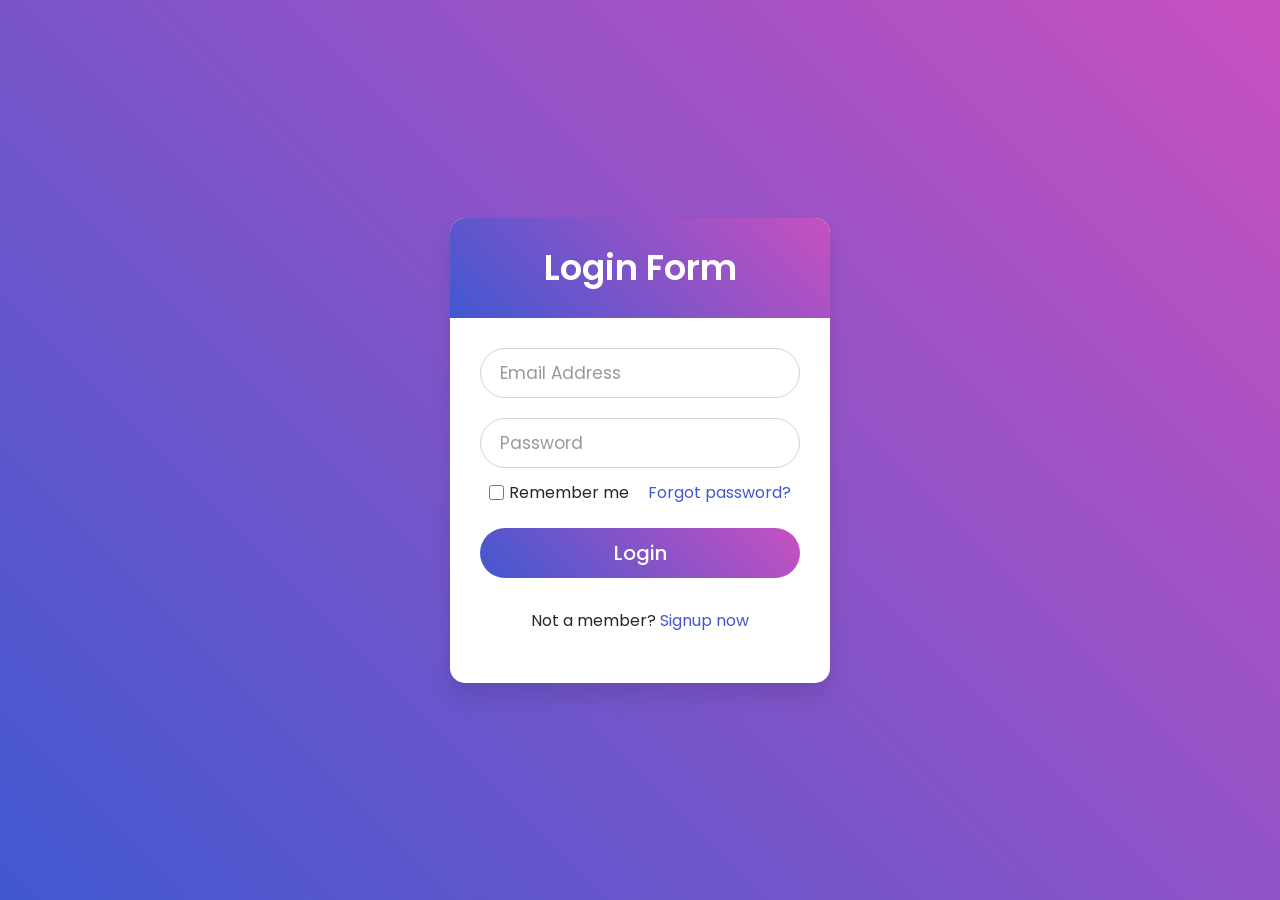
<file: index.htm>
<!DOCTYPE html>
<html lang="en">
<head>
    <meta charset="UTF-8">
    <meta name="viewport" content="width=device-width, initial-scale=1.0">
    <title>Login</title>
    <link href="CSS/Login.css" rel="stylesheet">
</head>
<body>
  <div class="wrapper">
    <div class="title">
        Login Form
    </div>
    <form action="#">
        <div class="field">
            <input type="text" required />
            <label>Email Address</label>
        </div>
        <div class="field">
            <input type="password" required />
            <label>Password</label>
        </div>
        <div class="content">
            <div class="checkbox">
                <input type="checkbox" id="remember-me" />
                <label for="remember-me">Remember me</label>
            </div>
            <div class="pass-link">
                <a href="#">Forgot password?</a>
            </div>
        </div>
        <div class="field">
            <input type="submit" value="Login" />
        </div>
        <div class="signup-link">Not a member? <a href="./Register.htm">Signup now</a></div>
    </form>
</div>
</body>
</html>
</file>
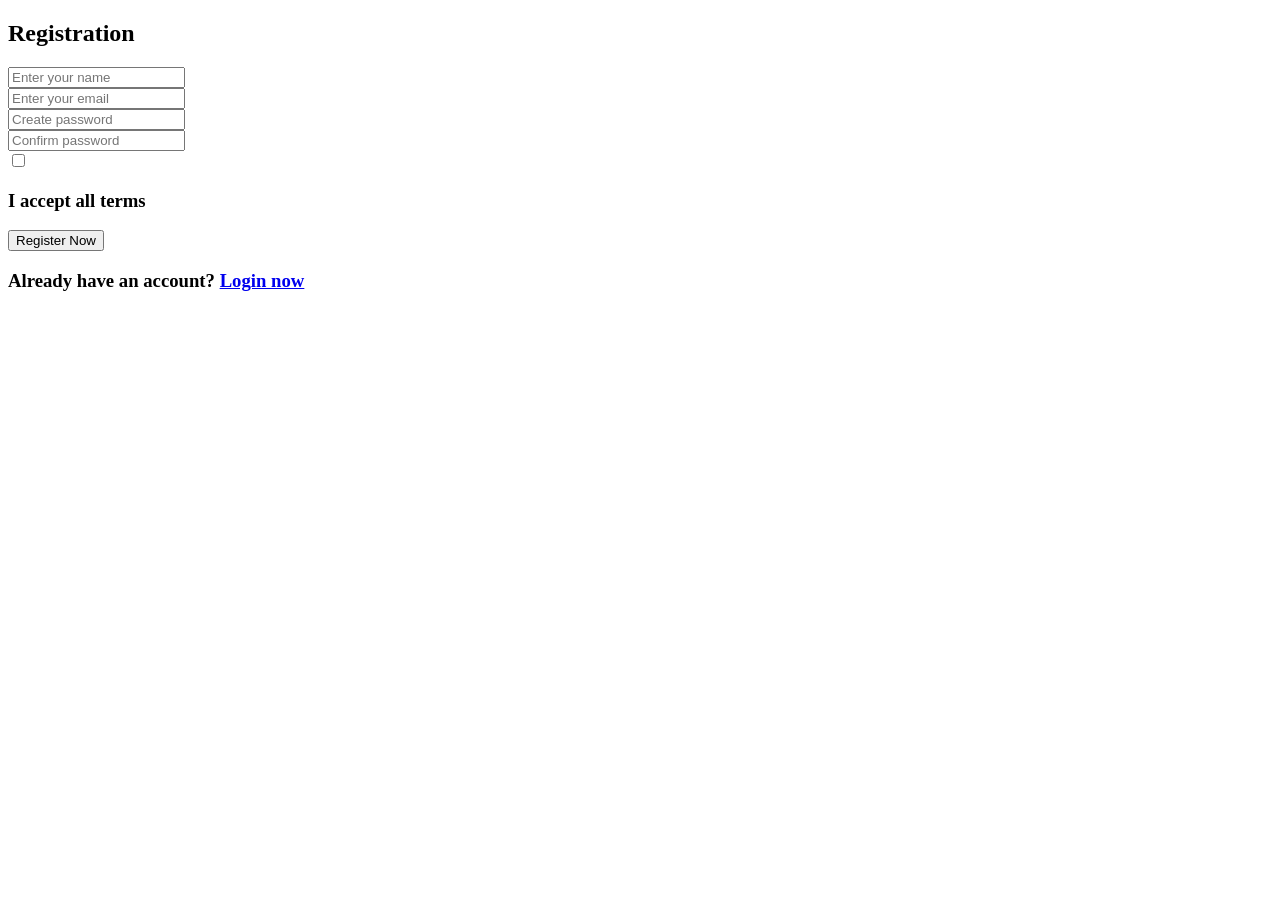
<file: Register.htm>
<!DOCTYPE html>
<html lang="en">
<head>
    <meta charset="UTF-8">
    <meta name="viewport" content="width=device-width, initial-scale=1.0">
    <title>Register</title>
    <link href="CSS/Register.css" rel="stylesheet">
</head>
<body>
  <div class="wrapper">
    <h2>Registration</h2>
    <form action="#">
      <div class="input-box">
        <input type="text" placeholder="Enter your name" required>
      </div>
      <div class="input-box">
        <input type="text" placeholder="Enter your email" required>
      </div>
      <div class="input-box">
        <input type="password" placeholder="Create password" required>
      </div>
      <div class="input-box">
        <input type="password" placeholder="Confirm password" required>
      </div>
      <div class="policy">
        <input type="checkbox">
        <h3>I accept all terms</h3>
      </div>
      <div class="input-box button">
        <input type="Submit" value="Register Now">
      </div>
      <div class="text">
        <h3>Already have an account? <a href="./Login.htm">Login now</a></h3>
      </div>
    </form>
  </div>
</body>
</html>
</file>
<file: CSS/Login.css>
@import url('https://fonts.googleapis.com/css?family=Poppins:400,500,600,700&display=swap');
*{
  margin: 0;
  padding: 0;
  box-sizing: border-box;
  font-family: 'Poppins', sans-serif;
}
html,body{
  display: grid;
  height: 100%;
  width: 100%;
  place-items: center;
  background: #f2f2f2;
  background: linear-gradient(-135deg, #c850c0, #4158d0);
}
::selection{
  background: #4158d0;
  color: #fff;
}
.wrapper{
  width: 380px;
  background: #fff;
  border-radius: 15px;
  box-shadow: 0px 15px 20px rgba(0,0,0,0.1);
}
.wrapper .title{
  font-size: 35px;
  font-weight: 600;
  text-align: center;
  line-height: 100px;
  color: #fff;
  user-select: none;
  border-radius: 15px 15px 0 0;
  background: linear-gradient(-135deg, #c850c0, #4158d0);
}
.wrapper form{
  padding: 10px 30px 50px 30px;
}
.wrapper form .field{
  height: 50px;
  width: 100%;
  margin-top: 20px;
  position: relative;
}
.wrapper form .field input{
  height: 100%;
  width: 100%;
  outline: none;
  font-size: 17px;
  padding-left: 20px;
  border: 1px solid lightgrey;
  border-radius: 25px;
  transition: all 0.3s ease;
}
.wrapper form .field input:focus,
form .field input:valid{
  border-color: #4158d0;
}
.wrapper form .field label{
  position: absolute;
  top: 50%;
  left: 20px;
  color: #999999;
  font-weight: 400;
  font-size: 17px;
  pointer-events: none;
  transform: translateY(-50%);
  transition: all 0.3s ease;
}
form .field input:focus ~ label,
form .field input:valid ~ label{
  top: 0%;
  font-size: 16px;
  color: #4158d0;
  background: #fff;
  transform: translateY(-50%);
}
form .content{
  display: flex;
  width: 100%;
  height: 50px;
  font-size: 16px;
  align-items: center;
  justify-content: space-around;
}
form .content .checkbox{
  display: flex;
  align-items: center;
  justify-content: center;
}
form .content input{
  width: 15px;
  height: 15px;
  background: red;
}
form .content label{
  color: #262626;
  user-select: none;
  padding-left: 5px;
}
form .content .pass-link{
  color: "";
}
form .field input[type="submit"]{
  color: #fff;
  border: none;
  padding-left: 0;
  margin-top: -10px;
  font-size: 20px;
  font-weight: 500;
  cursor: pointer;
  background: linear-gradient(-135deg, #c850c0, #4158d0);
  transition: all 0.3s ease;
}
form .field input[type="submit"]:active{
  transform: scale(0.95);
}
form .signup-link{
  color: #262626;
  margin-top: 20px;
  text-align: center;
}
form .pass-link a,
form .signup-link a{
  color: #4158d0;
  text-decoration: none;
}
form .pass-link a:hover,
form .signup-link a:hover{
  text-decoration: underline;
}
</file>
<file: CSS/Register.css>
<!DOCTYPE html>
<html lang="en">
<head>
    <meta charset="UTF-8">
    <meta name="viewport" content="width=device-width, initial-scale=1.0">
    <title>Register</title>
    <link href="CSS/Register.css" rel="stylesheet">
</head>
<body>
  <div class="wrapper">
    <h2>Registration</h2>
    <form action="#">
      <div class="input-box">
        <input type="text" placeholder="Enter your name" required>
      </div>
      <div class="input-box">
        <input type="text" placeholder="Enter your email" required>
      </div>
      <div class="input-box">
        <input type="password" placeholder="Create password" required>
      </div>
      <div class="input-box">
        <input type="password" placeholder="Confirm password" required>
      </div>
      <div class="policy">
        <input type="checkbox">
        <h3>I accept all terms</h3>
      </div>
      <div class="input-box button">
        <input type="Submit" value="Register Now">
      </div>
      <div class="text">
        <h3>Already have an account? <a href="./Login.htm">Login now</a></h3>
      </div>
    </form>
  </div>
</body>
</html>
</file>
